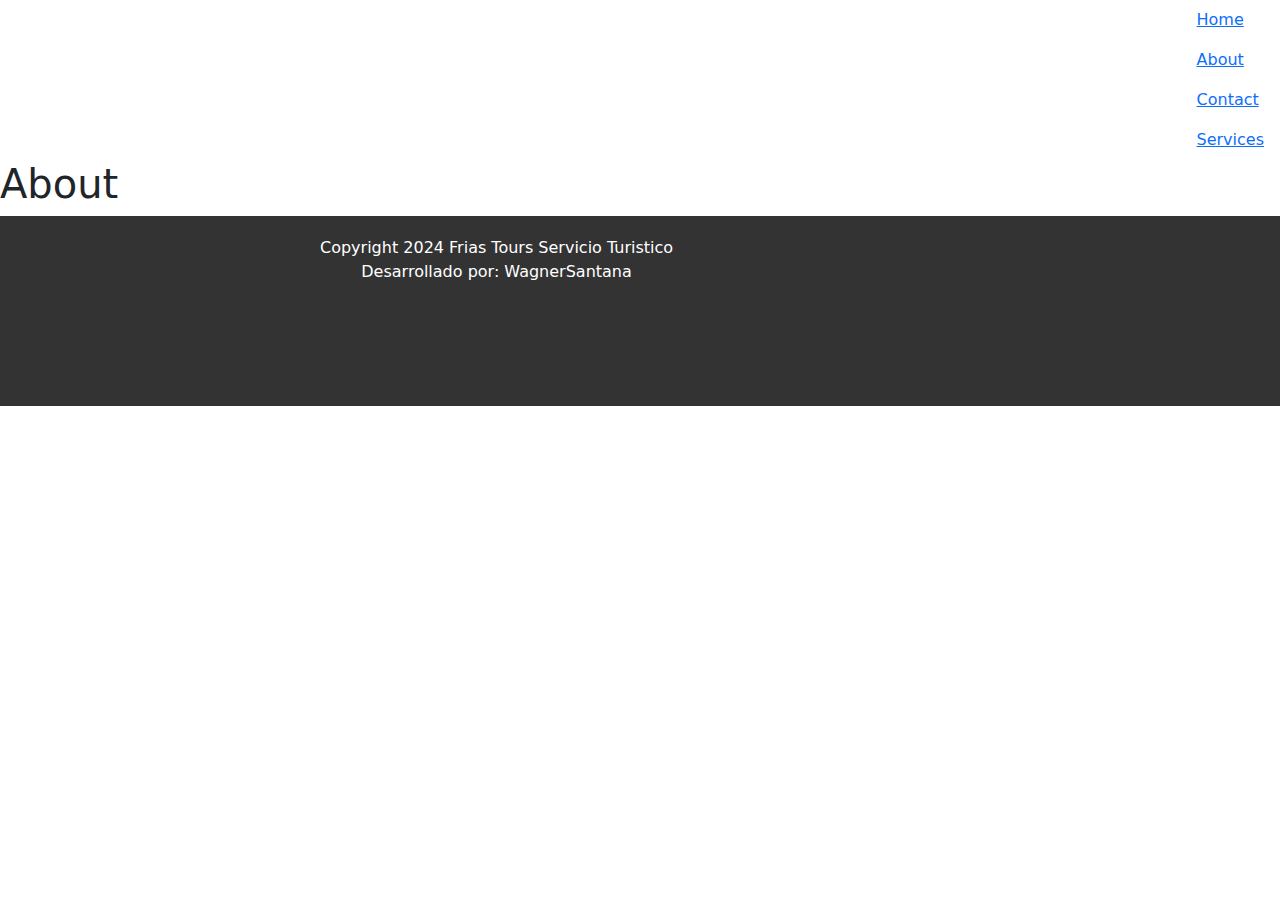
<file: about.html>
<html>
    <head>
        <meta charset="UTF-8">
        <meta name="viewport" content="width=device-width, initial-scale=1.0">
        <!-- <title>Frias Tours Servicio Turistico</title> -->
        <title>Sobre Nos</title>
    <!-- CSS -->
    <link rel="stylesheet" href="./css/style.css">

    <!-- bootstrap CSS -->
    <link href="https://cdn.jsdelivr.net/npm/bootstrap@5.3.3/dist/css/bootstrap.min.css" rel="stylesheet">
    
    <!-- bootstrap js -->
    <script src="https://cdn.jsdelivr.net/npm/bootstrap@5.3.3/dist/js/bootstrap.bundle.min.js"></script>
    
    <!-- javascript -->
    <script src="./javascrpt.js/javascript.js"></script>

    </head>
    <body>
        
        <nav class="nav justify-content-end">
            <menu class="nav-item">
                <li class="nav-link"><a href="index.html">Home</a></li>
                <li class="nav-link"><a href="about.html">About</a></li>
                <li class="nav-link"><a href="contact.html">Contact</a></li>
                <li class="nav-link"><a href="services.html">Services</a></li>
 
            </menu>
         </nav>
        <h1>About</h1>

        <footer>
            <div>
                <iframe 
                src="https://www.google.com/maps/embed?pb=!1m14!1m8!1m3!1d13136.965708989492!2d-58.3756993!3d-34.5980561!3m2!1i1024!2i768!4f13.1!3m3!1m2!1s0x95bccbcd545d1fbd%3A0x2004e8176226193a!2sFrias%20Tours!5e0!3m2!1ses!2sar!4v1729671011862!5m2!1ses!2sar">

                </iframe>
            </div>
            <div>
                <p>Copyright 2024 Frias Tours Servicio Turistico</p>
    
           
                <p>Desarrollado por: WagnerSantana <p>
    
            </div>
        </footer>
    </body>
</html>
</file>
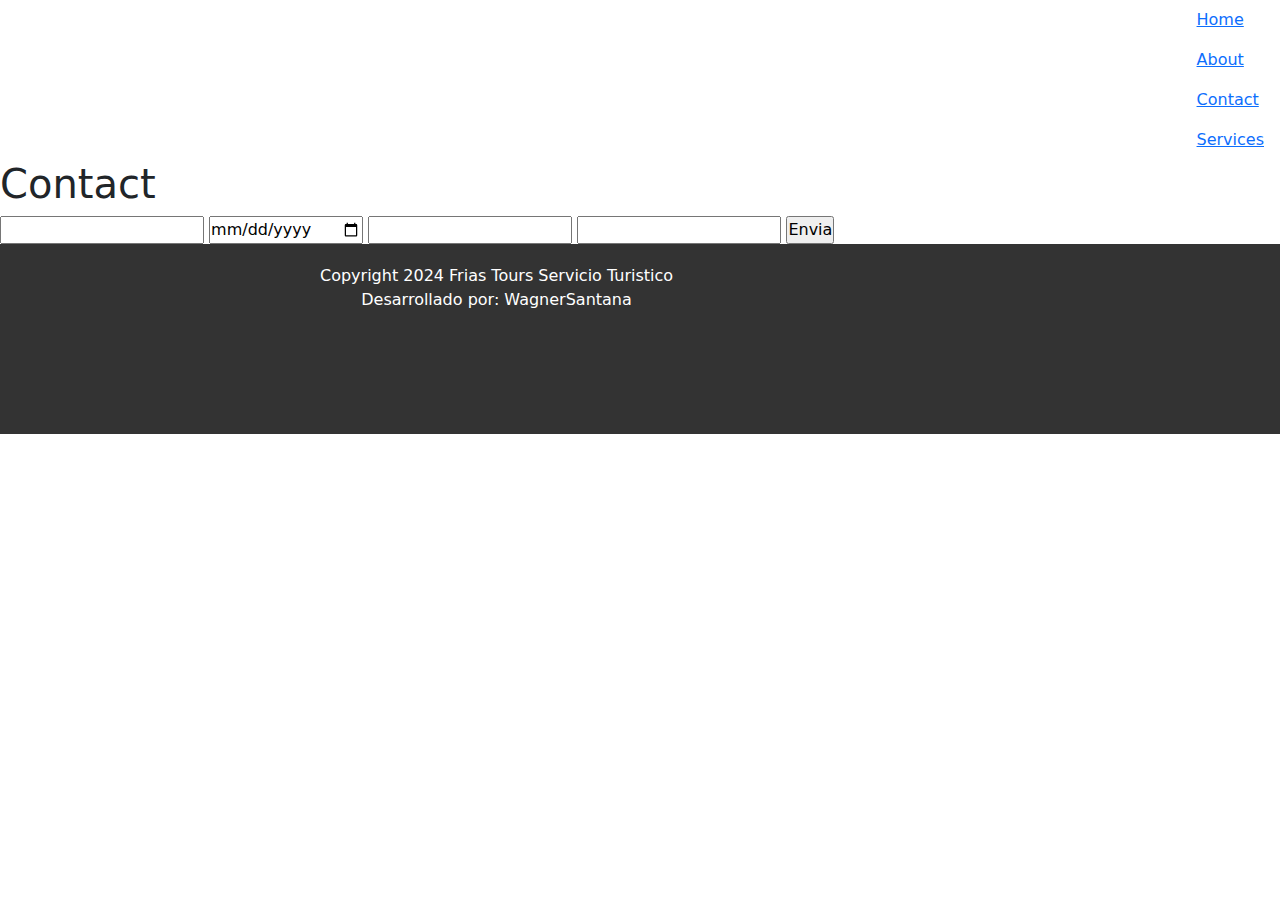
<file: contact.html>
<html>
    <head>
        <meta charset="UTF-8">
    <meta name="viewport" content="width=device-width, initial-scale=1.0">
    <!-- <title>Frias Tours Servicio Turistico</title> -->
    <title>Contact</title>

    <!-- Link de CSS -->
    <link rel="stylesheet" href="./css/style.css">




    <link href="https://cdn.jsdelivr.net/npm/bootstrap@5.3.3/dist/css/bootstrap.min.css" rel="stylesheet">
    
    <script src="https://cdn.jsdelivr.net/npm/bootstrap@5.3.3/dist/js/bootstrap.bundle.min.js"></script>
    
    </head>

    <body>
        <nav class="nav justify-content-end">
            <menu class="nav-item">
                <li class="nav-link"><a href="index.html">Home</a></li>
                <li class="nav-link"><a href="about.html">About</a></li>
                <li class="nav-link"><a href="contact.html">Contact</a></li>
                <li class="nav-link"><a href="services.html">Services</a></li>
 
            </menu>
         </nav>
        <h1>Contact</h1>

        <section>
            <form action="" method="post">
                <input type="text">
                <input type="date" name="name" id="name">
                <input type="email" name="email" id="email">
                <input type="datetime" name="data" id="data">
                <input type="button" value="Envia">
            </form>

            <footer>
                
                <div>
                    <iframe 
                    src="https://www.google.com/maps/embed?pb=!1m14!1m8!1m3!1d13136.965708989492!2d-58.3756993!3d-34.5980561!3m2!1i1024!2i768!4f13.1!3m3!1m2!1s0x95bccbcd545d1fbd%3A0x2004e8176226193a!2sFrias%20Tours!5e0!3m2!1ses!2sar!4v1729671011862!5m2!1ses!2sar">
    
                    </iframe>
                </div>
                <div>
                    <p>Copyright 2024 Frias Tours Servicio Turistico</p>
        
               
                    <p>Desarrollado por: WagnerSantana <p>
        
                </div>


            </footer>
        </section>
    </body>
</html>
</file>
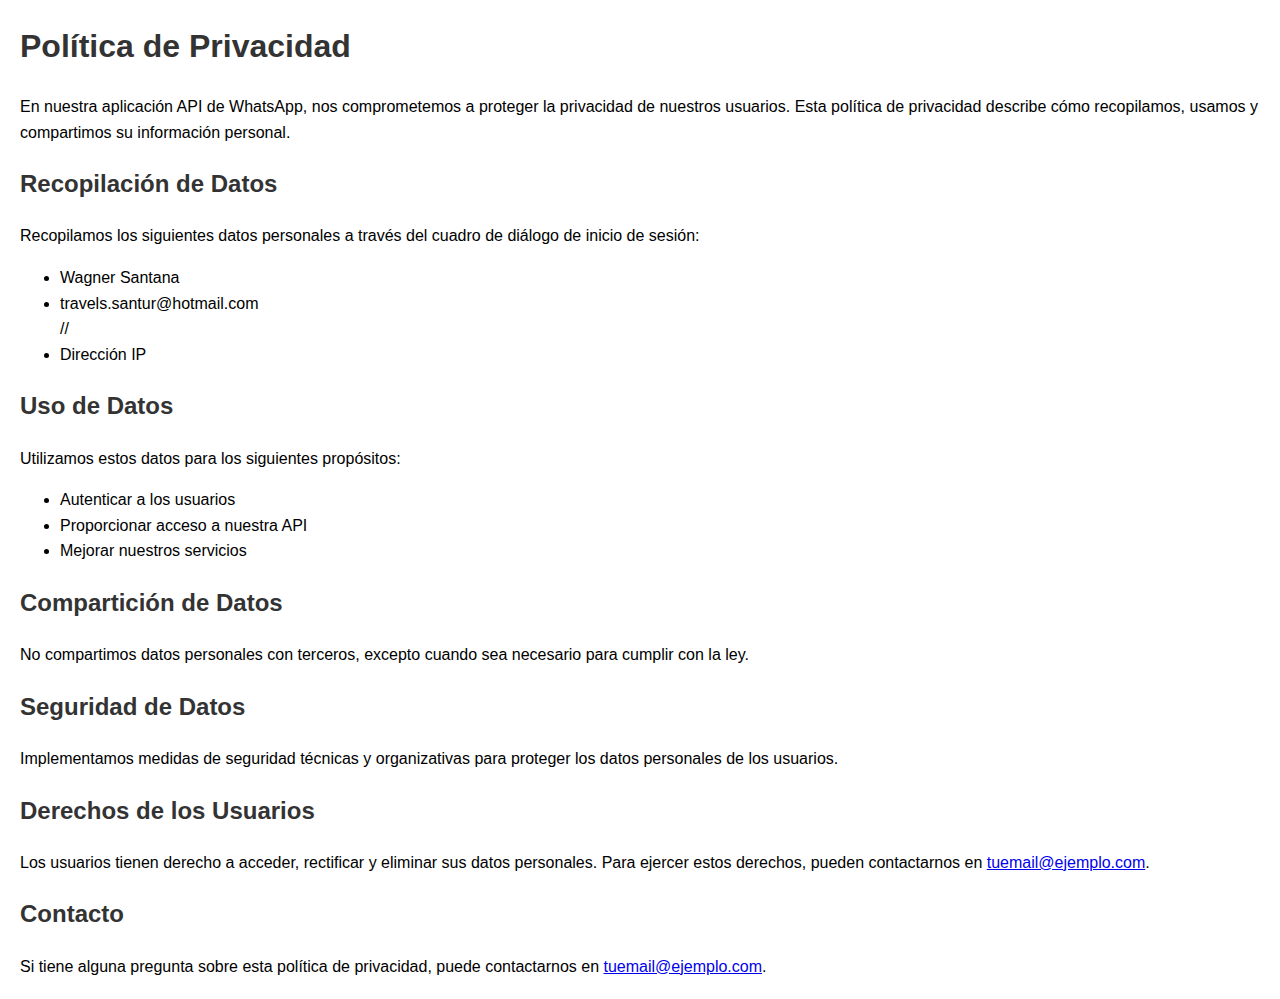
<file: PRIVACY_POLICY.html>
<!DOCTYPE html>
<html lang="es">
<head>
    <meta charset="UTF-8">
    <meta name="viewport" content="width=device-width, initial-scale=1.0">
    <title>Política de Privacidad</title>
    <style>
        body {
            font-family: Arial, sans-serif;
            margin: 20px;
            line-height: 1.6;
        }
        h1, h2 {
            color: #333;
        }
        p {
            margin-bottom: 10px;
        }
    </style>
</head>
<body>
    <h1>Política de Privacidad</h1>
    <p>En nuestra aplicación API de WhatsApp, nos comprometemos a proteger la privacidad de nuestros usuarios. Esta política de privacidad describe cómo recopilamos, usamos y compartimos su información personal.</p>

    <h2>Recopilación de Datos</h2>
    <p>Recopilamos los siguientes datos personales a través del cuadro de diálogo de inicio de sesión:</p>
    <ul>
        <li>Wagner Santana</li>
        <li>travels.santur@hotmail.com</li>
        //<li>Dirección IP</li>
    </ul>

    <h2>Uso de Datos</h2>
    <p>Utilizamos estos datos para los siguientes propósitos:</p>
    <ul>
        <li>Autenticar a los usuarios</li>
        <li>Proporcionar acceso a nuestra API</li>
        <li>Mejorar nuestros servicios</li>
    </ul>

    <h2>Compartición de Datos</h2>
    <p>No compartimos datos personales con terceros, excepto cuando sea necesario para cumplir con la ley.</p>

    <h2>Seguridad de Datos</h2>
    <p>Implementamos medidas de seguridad técnicas y organizativas para proteger los datos personales de los usuarios.</p>

    <h2>Derechos de los Usuarios</h2>
    <p>Los usuarios tienen derecho a acceder, rectificar y eliminar sus datos personales. Para ejercer estos derechos, pueden contactarnos en <a href="mailto:tuemail@ejemplo.com">tuemail@ejemplo.com</a>.</p>

    <h2>Contacto</h2>
    <p>Si tiene alguna pregunta sobre esta política de privacidad, puede contactarnos en <a href="mailto:tuemail@ejemplo.com">tuemail@ejemplo.com</a>.</p>
</body>
</html>
</file>
<file: css/style.css>
* {
    margin: 0;
    padding: 0;
  }

carousel-inner{
    width: 300;
    height: 200;

}
/* Templete CSS*/
:root{
    --primary: #1785b8;
    --secondary: #0400fe;
    --light: #F5F5F5;
    --dark: #14141F;
}

.fw-medium {
    font-weight: 600 !important;
}

.fw-semi-bold {
    font-weight: 700 !important;
}

.back-to-top {
    position: fixed;
    display: none;
    right: 45px;
    bottom: 45px;
    z-index: 99;
}

/*** Button ***/
.btn {
    font-family: 'Nunito', sans-serif;
    font-weight: 600;
    transition: .5s;
}

.btn.btn-primary,
.btn.btn-secondary {
    color: #FFFFFF;
}

.btn-square {
    width: 38px;
    height: 38px;
}

.btn-sm-square {
    width: 32px;
    height: 32px;
}

.btn-lg-square {
    width: 48px;
    height: 48px;
}

.btn-square,
.btn-sm-square,
.btn-lg-square {
    padding: 0;
    display: flex;
    align-items: center;
    justify-content: center;
    font-weight: normal;
    border-radius: 0px;
}


/*** Navbar ***/
.navbar-light .navbar-nav .nav-link {
    font-family: 'Nunito', sans-serif;
    position: relative;
    margin-right: 25px;
    padding: 35px 0;
    color: #FFFFFF !important;
    font-size: 18px;
    font-weight: 600;
    outline: none;
    transition: .5s;
}

.sticky-top.navbar-light .navbar-nav .nav-link {
    padding: 20px 0;
    color: var(--dark) !important;
}

.navbar-light .navbar-nav .nav-link:hover,
.navbar-light .navbar-nav .nav-link.active {
    color: var(--primary) !important;
}

.navbar-light .navbar-brand img {
    max-height: 60px;
    transition: .5s;
}

.sticky-top.navbar-light .navbar-brand img {
    max-height: 45px;
}

@media (max-width: 991.98px) {
    .sticky-top.navbar-light {
        position: relative;
        background: #FFFFFF;
    }

    .navbar-light .navbar-collapse {
        margin-top: 15px;
        border-top: 1px solid #DDDDDD;
    }

    .navbar-light .navbar-nav .nav-link,
    .sticky-top.navbar-light .navbar-nav .nav-link {
        padding: 10px 0;
        margin-left: 0;
        color: var(--dark) !important;
    }

    .navbar-light .navbar-brand img {
        max-height: 45px;
    }
}

@media (min-width: 992px) {
    .navbar-light {
        position: absolute;
        width: 100%;
        top: 0;
        left: 0;
        border-bottom: 1px solid rgba(256, 256, 256, .1);
        z-index: 999;
    }
    
    .sticky-top.navbar-light {
        position: fixed;
        background: #FFFFFF;
    }

    .navbar-light .navbar-nav .nav-link::before {
        position: absolute;
        content: "";
        width: 0;
        height: 2px;
        bottom: -1px;
        left: 50%;
        background: var(--primary);
        transition: .5s;
    }

    .navbar-light .navbar-nav .nav-link:hover::before,
    .navbar-light .navbar-nav .nav-link.active::before {
        width: calc(100% - 2px);
        left: 1px;
    }

    .navbar-light .navbar-nav .nav-link.nav-contact::before {
        display: none;
    }
}

/*** Hero Header ***/
.hero-header {
    background: linear-gradient(rgba(20, 20, 31, .7), rgba(20, 20, 31, .7)), url(../img/bg-hero.jpg);
    background-position: center center;
    background-repeat: no-repeat;
    background-size: cover;
}

.breadcrumb-item + .breadcrumb-item::before {
    color: rgba(255, 255, 255, .5);
}



.container {
    width: 100%;
    display: flex;
    justify-content: space-evenly;
    flex-wrap: wrap;
}

/* Cards */
    .card {
        width: 300px;
        height: 460px;
        margin: 25px;
        background-color: #fff;
        border-radius: 20px;
        overflow: hidden;
        box-shadow: 0px 0px 10px rgba(0, 0, 0, 0.7);
        transition: 0.3s;
    }
    
    /* Card Header*/
    .card-header {
        width: 100%;
        height: 200px;
        overflow: hidden;
    }
    
    .card-img {
        min-width: 100%;
        width: auto;
        height: 100%;
    }
    
    /* Card Body */
    .card-body {
        height: 170px;
        padding: 15px;
        text-align: center;
        font-family: sans-serif;
    }
    
    .card-local {
        font-size: 16px;
        margin: 10px 0;
    }
    
    .card-titulo {
        font-size: 32px;
        margin: 15px 0;
    }
    
    .card-texto {
        font-size: 12px;
        width: 250px;
        margin: 0 auto;
    }
    
    /* Card Footer */
    .card-footer {
        margin-top: 10px;
        text-align: center;
        background-color: #000;
    }
    
    .card-footer a {
        color: #fff;
        display: block;
        padding: 16px;
        text-decoration: none;
        font-family: sans-serif;
        font-weight: 600;
    }
    
    /* Cores Cards */
    .card-1 .card-footer {
        background-color: #2740d1;
    }
    
    .card-1 .card-local {
        color: #2740d1;
    }
    
    .card-2 .card-footer {
        background-color: #d12761;
    }
    
    .card-2 .card-local {
        color: #d12761;
    }
    
    .card-3 .card-footer {
        background-color: #00c702;
    }
    
    .card-3 .card-local {
        color: #00c702;
    }
    
    /* Animação Hover */
    .card:hover {
        transform: scale3d(1.1, 1.1, 1);
    }
        
    /* #cards-container {
        display: flex;
        flex-wrap: wrap;
        justify-content: space-around;
        padding: 20px;


        .card {
            background: white;
            border-radius: 8px;
            box-shadow: 0 2px 10px rgba(0, 0, 0, 0.1);
            margin: 10px;
            padding: 20px;
            width: 200px;
        }

        .card h3 {
            margin: 0 0 10px;
        }

        .card p {
            color: #555;
        }    


    } */

/* Footer */

    footer {
        display: flex;
        background-color: #333;
        color: #fff;
        padding: 20px;
        text-align: center;


        p {  
            margin: 0;
        }

        a {
            color: #fff;
            text-decoration: none;
        }

        a:hover {
            text-decoration: underline;
        }   

    }

    iframe  {
        width: 300px;
        height: 150px;
        border: 0;
        overflow: hidden;
        scroll-behavior: smooth;
        scroll-snap-type: y mandatory;
        scroll-snap-stop: always;
        scroll-padding: 10px;
    
    }
</file>
